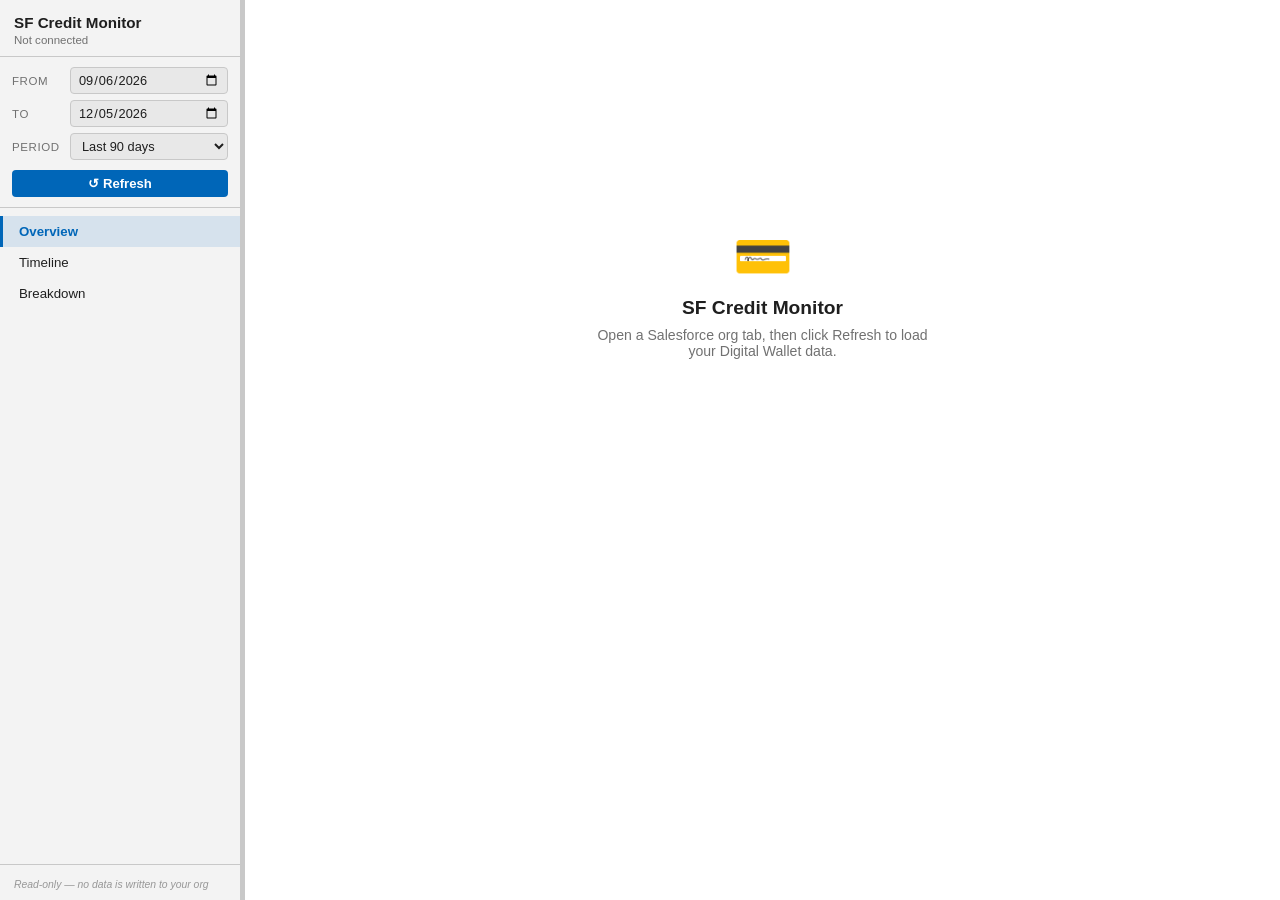
<file: newtab/index.html>
<!DOCTYPE html>
<html lang="en">
<head>
  <meta charset="UTF-8" />
  <meta name="viewport" content="width=device-width, initial-scale=1.0" />
  <title>SF Credit Monitor</title>
  <link rel="stylesheet" href="styles.css" />
</head>
<body>
  <div class="ext-layout">

    <!-- Sidebar -->
    <aside class="sidebar" id="sidebar">
      <div class="sidebar-header">
        <div class="sidebar-title">SF Credit Monitor</div>
        <div class="sidebar-org" id="sidebar-org">Not connected</div>
        <select id="org-switcher" class="org-switcher" style="display:none"></select>
      </div>

      <div class="sidebar-filters">
        <div class="filter-row">
          <label class="filter-label">From</label>
          <input type="date" id="filter-start" class="filter-input" />
        </div>
        <div class="filter-row">
          <label class="filter-label">To</label>
          <input type="date" id="filter-end" class="filter-input" />
        </div>
        <div class="filter-row">
          <label class="filter-label">Period</label>
          <select id="filter-period" class="filter-input">
            <option value="30">Last 30 days</option>
            <option value="60">Last 60 days</option>
            <option value="90" selected>Last 90 days</option>
            <option value="custom">Custom</option>
          </select>
        </div>
        <button class="btn-primary" id="btn-refresh">↺ Refresh</button>
      </div>

      <div class="sidebar-nav">
        <div class="nav-item active" data-section="overview">Overview</div>
        <div class="nav-item" data-section="timeline">Timeline</div>
        <div class="nav-item" data-section="breakdown">Breakdown</div>
      </div>

      <div class="sidebar-footer">
        <div class="sidebar-last-updated" id="sidebar-last-updated"></div>
        <div class="sidebar-readonly-note">Read-only — no data is written to your org</div>
      </div>
    </aside>

    <!-- Resizer -->
    <div id="sidebar-resizer" class="sidebar-resizer"></div>

    <!-- Main content -->
    <main class="main-content" id="main-content">

      <div id="main-empty" class="main-empty">
        <div class="empty-icon">💳</div>
        <h2>SF Credit Monitor</h2>
        <p>Open a Salesforce org tab, then click Refresh to load your Digital Wallet data.</p>
      </div>

      <div id="main-loading" class="main-loading" style="display:none;">
        <div class="spinner"></div>
        <p id="loading-msg">Loading…</p>
      </div>

      <div id="main-error" class="main-error" style="display:none;"></div>

      <div id="main-data" style="display:none;">

        <!-- Overview section -->
        <section id="section-overview" class="content-section">
          <div class="section-header">
            <h1 class="section-title">Consumption Cards</h1>
            <div class="section-meta" id="overview-meta"></div>
          </div>
          <div id="credit-cards-grid" class="credit-cards-grid"></div>
        </section>

        <!-- Timeline section -->
        <section id="section-timeline" class="content-section" style="display:none;">
          <div class="section-header">
            <h1 class="section-title">Consumption Timeline</h1>
            <div class="section-meta" id="timeline-meta"></div>
          </div>
          <div class="analysis-tabs">
            <button class="tab-btn active" data-tab="timeline-daily">Daily</button>
            <button class="tab-btn" data-tab="timeline-hourly">Hourly</button>
          </div>
          <div class="tab-panel active" id="tab-timeline-daily"></div>
          <div class="tab-panel" id="tab-timeline-hourly"></div>
        </section>

        <!-- Breakdown section -->
        <section id="section-breakdown" class="content-section" style="display:none;">
          <div class="section-header">
            <h1 class="section-title">Consumption by Type</h1>
            <div class="section-meta" id="breakdown-meta"></div>
          </div>
          <div class="analysis-tabs">
            <button class="tab-btn active" data-tab="breakdown-feature">By Feature</button>
            <button class="tab-btn" data-tab="breakdown-user">By User</button>
            <button class="tab-btn" data-tab="breakdown-type">By Type</button>
          </div>
          <div class="tab-panel active" id="tab-breakdown-feature"></div>
          <div class="tab-panel" id="tab-breakdown-user"></div>
          <div class="tab-panel" id="tab-breakdown-type"></div>
        </section>

      </div>
    </main>
  </div>

  <script src="main.js"></script>
  <script src="app.js"></script>
  <script src="resize.js"></script>
</body>
</html>
</file>
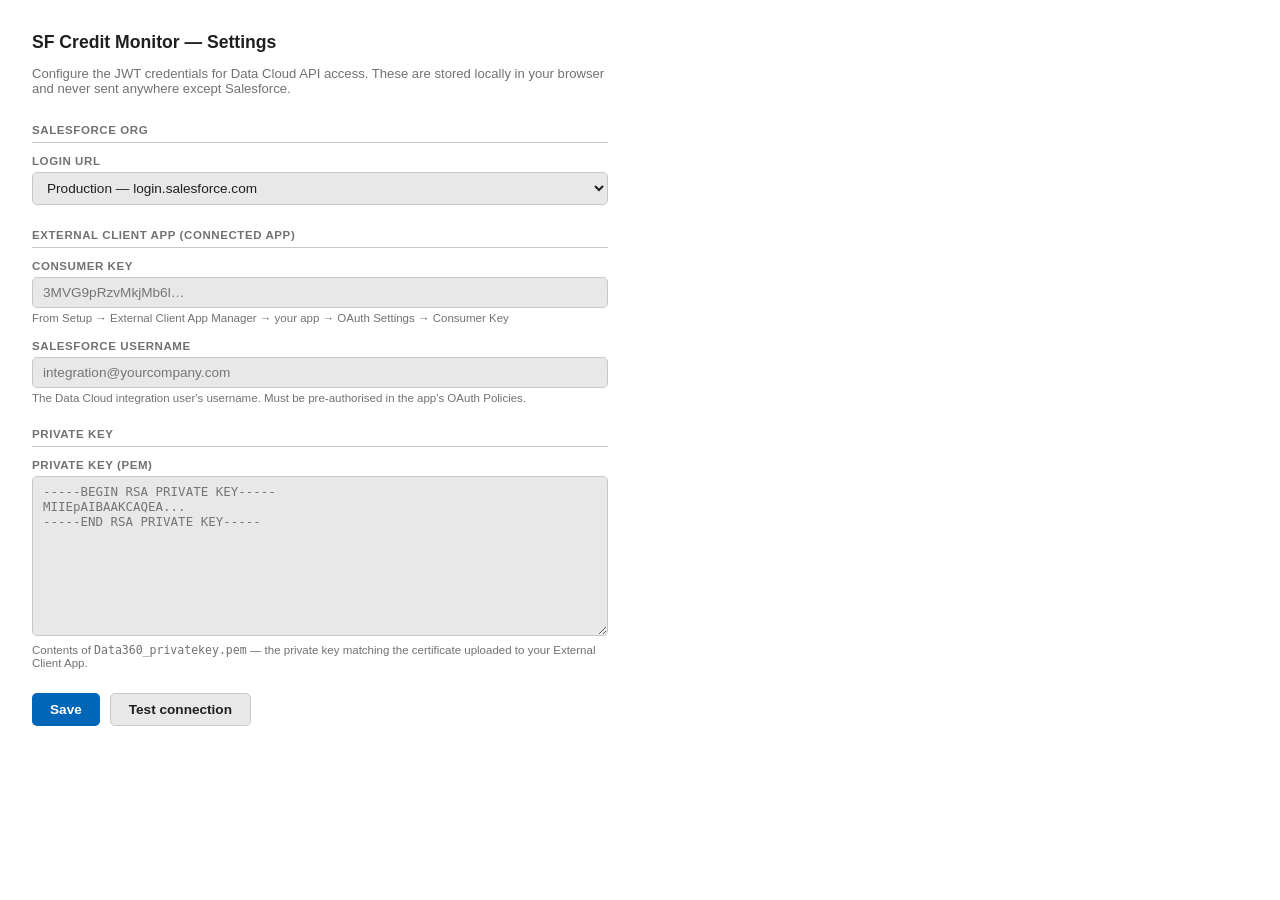
<file: options/index.html>
<!DOCTYPE html>
<html lang="en">
<head>
  <meta charset="UTF-8" />
  <title>SF Credit Monitor — Settings</title>
  <style>
    :root {
      --bg: #1e1e1e; --fg: #d4d4d4; --surface: #252526; --surface2: #2d2d2d;
      --border: #454545; --accent: #0e7afe; --accent-dark: #005fb8;
      --muted: #9d9d9d; --red: #f14c4c; --green: #23d18b;
    }
    @media (prefers-color-scheme: light) {
      :root { --bg:#fff; --fg:#1f1f1f; --surface:#f3f3f3; --surface2:#e8e8e8;
              --border:#c8c8c8; --accent:#0066b8; --accent-dark:#004e8c;
              --muted:#717171; --red:#cd3131; --green:#1a7a1a; }
    }
    * { box-sizing: border-box; }
    body { margin: 0; padding: 32px; background: var(--bg); color: var(--fg);
           font-family: 'Segoe UI', -apple-system, sans-serif; font-size: 14px;
           max-width: 640px; }
    h1 { font-size: 1.1rem; font-weight: 700; margin: 0 0 6px; }
    .subtitle { font-size: 0.82rem; color: var(--muted); margin-bottom: 28px; }
    .field { margin-bottom: 16px; }
    label { display: block; font-size: 0.72rem; font-weight: 700;
            text-transform: uppercase; letter-spacing: 0.05em;
            color: var(--muted); margin-bottom: 5px; }
    input, textarea, select {
      width: 100%; padding: 7px 10px; border-radius: 5px;
      border: 1px solid var(--border); background: var(--surface2);
      color: var(--fg); font-size: 0.85rem; font-family: inherit;
    }
    input:focus, textarea:focus, select:focus { outline: none; border-color: var(--accent); }
    textarea { min-height: 160px; font-family: 'Menlo','Consolas',monospace; font-size: 0.78rem; resize: vertical; }
    .hint { font-size: 0.72rem; color: var(--muted); margin-top: 4px; }
    .btn-row { display: flex; gap: 10px; margin-top: 24px; }
    button { padding: 8px 18px; border-radius: 5px; border: none; cursor: pointer;
             font-size: 0.85rem; font-weight: 600; font-family: inherit; }
    .btn-primary { background: var(--accent); color: #fff; }
    .btn-primary:hover { background: var(--accent-dark); }
    .btn-secondary { background: var(--surface2); color: var(--fg); border: 1px solid var(--border); }
    .btn-secondary:hover { background: var(--border); }
    #status { margin-top: 16px; padding: 10px 14px; border-radius: 6px;
              font-size: 0.83rem; display: none; }
    #status.ok  { background: color-mix(in srgb, var(--green) 12%, transparent); color: var(--green); }
    #status.err { background: color-mix(in srgb, var(--red) 12%, transparent); color: var(--red); }
    .section-title { font-size: 0.72rem; font-weight: 700; text-transform: uppercase;
                     letter-spacing: 0.05em; color: var(--muted); margin: 24px 0 12px;
                     padding-bottom: 6px; border-bottom: 1px solid var(--border); }
  </style>
</head>
<body>
  <h1>SF Credit Monitor — Settings</h1>
  <p class="subtitle">Configure the JWT credentials for Data Cloud API access. These are stored locally in your browser and never sent anywhere except Salesforce.</p>

  <div class="section-title">Salesforce Org</div>

  <div class="field">
    <label>Login URL</label>
    <select id="loginUrl">
      <option value="https://login.salesforce.com">Production — login.salesforce.com</option>
      <option value="https://test.salesforce.com">Sandbox — test.salesforce.com</option>
    </select>
  </div>

  <div class="section-title">External Client App (Connected App)</div>

  <div class="field">
    <label>Consumer Key</label>
    <input type="text" id="consumerKey" placeholder="3MVG9pRzvMkjMb6l…" autocomplete="off" spellcheck="false" />
    <p class="hint">From Setup → External Client App Manager → your app → OAuth Settings → Consumer Key</p>
  </div>

  <div class="field">
    <label>Salesforce Username</label>
    <input type="text" id="username" placeholder="integration@yourcompany.com" autocomplete="off" spellcheck="false" />
    <p class="hint">The Data Cloud integration user's username. Must be pre-authorised in the app's OAuth Policies.</p>
  </div>

  <div class="section-title">Private Key</div>

  <div class="field">
    <label>Private Key (PEM)</label>
    <textarea id="privateKey" placeholder="-----BEGIN RSA PRIVATE KEY-----&#10;MIIEpAIBAAKCAQEA...&#10;-----END RSA PRIVATE KEY-----"></textarea>
    <p class="hint">Contents of <code>Data360_privatekey.pem</code> — the private key matching the certificate uploaded to your External Client App.</p>
  </div>

  <div class="btn-row">
    <button class="btn-primary" id="btn-save">Save</button>
    <button class="btn-secondary" id="btn-test">Test connection</button>
  </div>

  <div id="status"></div>

  <script src="options.js"></script>
</body>
</html>
</file>
<file: newtab/styles.css>
/* ── Theme variables ──────────────────────────────────────────────────────── */
:root {
  --bg:          #1e1e1e;
  --fg:          #d4d4d4;
  --surface:     #252526;
  --surface2:    #2d2d2d;
  --border:      #454545;
  --hover:       rgba(255,255,255,0.08);
  --accent:      #0e7afe;
  --accent-dark: #005fb8;
  --muted:       #9d9d9d;
  --red:         #f14c4c;
  --green:       #23d18b;
  --amber:       #e8a020;
  --link:        #4a9eff;
}

@media (prefers-color-scheme: light) {
  :root {
    --bg:          #ffffff;
    --fg:          #1f1f1f;
    --surface:     #f3f3f3;
    --surface2:    #e8e8e8;
    --border:      #c8c8c8;
    --hover:       rgba(0,0,0,0.06);
    --accent:      #0066b8;
    --accent-dark: #004e8c;
    --muted:       #717171;
    --red:         #cd3131;
    --green:       #1a7a1a;
    --amber:       #a06000;
    --link:        #0066b8;
  }
}

* { box-sizing: border-box; }

body {
  margin: 0; padding: 0;
  background: var(--bg);
  color: var(--fg);
  font-family: 'Segoe WPC', 'Segoe UI', -apple-system, BlinkMacSystemFont, sans-serif;
  font-size: 14px;
  height: 100vh;
  overflow: hidden;
  color-scheme: light dark;
}

/* ── Layout ───────────────────────────────────────────────────────────────── */
.ext-layout { display: flex; height: 100vh; }

.sidebar {
  width: 240px;
  min-width: 180px;
  max-width: 400px;
  flex-shrink: 0;
  background: var(--surface);
  display: flex;
  flex-direction: column;
  overflow: hidden;
}

.sidebar-resizer {
  width: 5px;
  flex-shrink: 0;
  cursor: col-resize;
  background: var(--border);
  transition: background 0.15s;
}
.sidebar-resizer:hover { background: var(--accent); }

.main-content {
  flex: 1;
  min-width: 0;
  overflow-y: auto;
  padding: 24px 28px;
  background: var(--bg);
}

/* ── Sidebar header ───────────────────────────────────────────────────────── */
.sidebar-header {
  padding: 14px 14px 10px;
  border-bottom: 1px solid var(--border);
}

.sidebar-title {
  font-size: 0.95rem;
  font-weight: 700;
  color: var(--fg);
}

.sidebar-org {
  font-size: 0.72rem;
  color: var(--muted);
  margin-top: 3px;
  overflow: hidden;
  text-overflow: ellipsis;
  white-space: nowrap;
}

.org-switcher {
  width: 100%;
  margin-top: 6px;
  padding: 4px 6px;
  border-radius: 5px;
  border: 1px solid var(--border);
  background: var(--surface2);
  color: var(--fg);
  font-size: 0.75rem;
  font-family: inherit;
  cursor: pointer;
}
.org-switcher:focus { outline: none; border-color: var(--accent); }

/* ── Sidebar filters ──────────────────────────────────────────────────────── */
.sidebar-filters {
  padding: 10px 12px;
  border-bottom: 1px solid var(--border);
  display: flex;
  flex-direction: column;
  gap: 6px;
}

.filter-row {
  display: grid;
  grid-template-columns: 52px 1fr;
  align-items: center;
  gap: 6px;
}

.filter-label {
  font-size: 0.72rem;
  color: var(--muted);
  text-transform: uppercase;
  letter-spacing: 0.05em;
}

.filter-input {
  padding: 4px 7px;
  border-radius: 4px;
  border: 1px solid var(--border);
  background: var(--surface2);
  color: var(--fg);
  font-size: 0.8rem;
  font-family: inherit;
  width: 100%;
}
.filter-input:focus { outline: none; border-color: var(--accent); }

.btn-primary {
  margin-top: 4px;
  padding: 6px 12px;
  border-radius: 4px;
  border: none;
  background: var(--accent);
  color: #fff;
  font-size: 0.82rem;
  font-weight: 600;
  cursor: pointer;
  transition: background 0.12s;
  width: 100%;
  font-family: inherit;
}
.btn-primary:hover { background: var(--accent-dark); }

/* ── Sidebar nav ──────────────────────────────────────────────────────────── */
.sidebar-nav {
  padding: 8px 0;
  flex: 1;
}

.nav-item {
  padding: 8px 16px;
  font-size: 0.83rem;
  cursor: pointer;
  border-left: 3px solid transparent;
  transition: background 0.08s;
  color: var(--fg);
  user-select: none;
}
.nav-item:hover { background: var(--hover); }
.nav-item.active {
  background: color-mix(in srgb, var(--accent) 12%, transparent);
  border-left-color: var(--accent);
  color: var(--accent);
  font-weight: 600;
}

/* ── Sidebar footer ───────────────────────────────────────────────────────── */
.sidebar-footer {
  padding: 10px 14px;
  border-top: 1px solid var(--border);
}

.sidebar-last-updated {
  font-size: 0.68rem;
  color: var(--muted);
  margin-bottom: 4px;
}

.sidebar-readonly-note {
  font-size: 0.65rem;
  color: var(--muted);
  opacity: 0.7;
  font-style: italic;
}

/* ── Main states ──────────────────────────────────────────────────────────── */
.main-empty {
  display: flex;
  flex-direction: column;
  align-items: center;
  justify-content: center;
  height: 60vh;
  text-align: center;
  color: var(--muted);
}
.empty-icon { font-size: 3rem; margin-bottom: 12px; }
.main-empty h2 { margin: 0 0 8px; font-size: 1.2rem; color: var(--fg); }
.main-empty p { margin: 0; font-size: 0.88rem; max-width: 360px; }

.main-loading {
  display: flex;
  flex-direction: column;
  align-items: center;
  justify-content: center;
  height: 40vh;
  gap: 14px;
  color: var(--muted);
}

.spinner {
  width: 30px; height: 30px;
  border: 3px solid color-mix(in srgb, var(--accent) 30%, transparent);
  border-top-color: var(--accent);
  border-radius: 50%;
  animation: spin 0.7s linear infinite;
}
@keyframes spin { to { transform: rotate(360deg); } }

.main-error {
  padding: 16px 20px;
  background: color-mix(in srgb, var(--red) 12%, transparent);
  border-left: 4px solid var(--red);
  border-radius: 6px;
  font-size: 0.86rem;
  line-height: 1.5;
}

/* ── Section layout ───────────────────────────────────────────────────────── */
.content-section { max-width: 1200px; }

.section-header {
  display: flex;
  align-items: baseline;
  gap: 16px;
  margin-bottom: 20px;
  flex-wrap: wrap;
}

.section-title {
  margin: 0;
  font-size: 1.1rem;
  font-weight: 700;
  color: var(--fg);
}

.section-meta {
  font-size: 0.78rem;
  color: var(--muted);
}

/* ── Credit cards grid ────────────────────────────────────────────────────── */
.credit-cards-grid {
  display: grid;
  grid-template-columns: repeat(auto-fill, minmax(380px, 1fr));
  gap: 16px;
}

.credit-card {
  background: var(--surface);
  border: 1px solid var(--border);
  border-radius: 10px;
  padding: 18px 20px;
  display: flex;
  flex-direction: column;
  gap: 10px;
}

.credit-card-header {
  display: flex;
  align-items: center;
  gap: 10px;
}

.credit-card-name {
  font-size: 1rem;
  font-weight: 700;
  color: var(--fg);
}

.credit-badge {
  font-size: 0.68rem;
  font-weight: 600;
  padding: 2px 8px;
  border-radius: 10px;
  background: color-mix(in srgb, var(--border) 60%, transparent);
  color: var(--muted);
  border: 1px solid var(--border);
  white-space: nowrap;
}

.credit-card-consumption {
  display: flex;
  justify-content: space-between;
  align-items: baseline;
  font-size: 0.85rem;
}

.consumed-label { font-weight: 700; color: var(--fg); }
.remaining-label { color: var(--muted); }

.credit-progress-track {
  height: 8px;
  background: color-mix(in srgb, var(--border) 60%, transparent);
  border-radius: 4px;
  overflow: hidden;
}

.credit-progress-fill {
  height: 100%;
  border-radius: 4px;
  background: var(--accent);
  transition: width 0.4s;
}
.credit-progress-fill.pct-amber { background: var(--amber); }
.credit-progress-fill.pct-red   { background: var(--red); }

.credit-card-meta {
  display: grid;
  grid-template-columns: 1fr 1fr 1fr 1fr;
  gap: 8px;
  padding-top: 4px;
  border-top: 1px solid color-mix(in srgb, var(--border) 50%, transparent);
}

.credit-meta-item {}
.credit-meta-label {
  font-size: 0.68rem;
  color: var(--muted);
  text-transform: uppercase;
  letter-spacing: 0.04em;
  margin-bottom: 2px;
}
.credit-meta-value {
  font-size: 0.82rem;
  font-weight: 600;
  color: var(--fg);
}
.credit-meta-value.link {
  color: var(--link);
  cursor: default;
}

.credit-card-link {
  font-size: 0.78rem;
  color: var(--link);
  text-align: center;
  padding-top: 4px;
  cursor: pointer;
  opacity: 0.85;
  transition: opacity 0.1s;
}
.credit-card-link:hover { opacity: 1; }

/* ── Health summary bar ───────────────────────────────────────────────────── */
.health-bar {
  display: flex;
  gap: 12px;
  margin-bottom: 20px;
  flex-wrap: wrap;
}

.health-chip {
  display: flex;
  align-items: center;
  gap: 6px;
  padding: 5px 12px;
  border-radius: 20px;
  font-size: 0.78rem;
  font-weight: 600;
  border: 1px solid var(--border);
  background: var(--surface);
}
.health-chip .dot {
  width: 8px; height: 8px;
  border-radius: 50%;
  flex-shrink: 0;
}
.health-chip.green { border-color: color-mix(in srgb, var(--green) 40%, transparent); }
.health-chip.green .dot { background: var(--green); }
.health-chip.amber { border-color: color-mix(in srgb, var(--amber) 40%, transparent); }
.health-chip.amber .dot { background: var(--amber); }
.health-chip.red   { border-color: color-mix(in srgb, var(--red) 40%, transparent); }
.health-chip.red   .dot { background: var(--red); }

/* ── Tabs ─────────────────────────────────────────────────────────────────── */
.analysis-tabs {
  display: flex;
  gap: 2px;
  border-bottom: 2px solid var(--border);
  margin-bottom: 20px;
}

.tab-btn {
  background: none;
  border: none;
  border-bottom: 2px solid transparent;
  margin-bottom: -2px;
  padding: 7px 16px;
  font-size: 0.85rem;
  font-weight: 600;
  color: var(--muted);
  cursor: pointer;
  transition: color 0.12s, border-color 0.12s;
  border-radius: 4px 4px 0 0;
  font-family: inherit;
}
.tab-btn:hover { color: var(--fg); }
.tab-btn.active { color: var(--fg); border-bottom-color: var(--accent); }
.tab-panel { display: none; }
.tab-panel.active { display: block; }

/* ── Chart containers ─────────────────────────────────────────────────────── */
.chart-container {
  background: var(--surface);
  border: 1px solid var(--border);
  border-radius: 8px;
  padding: 16px 18px;
  margin-bottom: 16px;
  overflow-x: auto;
}

.chart-title {
  font-size: 0.72rem;
  font-weight: 700;
  text-transform: uppercase;
  letter-spacing: 0.06em;
  color: var(--muted);
  margin-bottom: 4px;
}

.chart-subtitle {
  font-size: 0.8rem;
  color: var(--fg);
  margin-bottom: 14px;
}

.chart-svg { display: block; overflow: visible; }
.chart-bar { cursor: pointer; transition: opacity 0.1s; }
.chart-bar:hover { opacity: 0.75; }
.chart-axis-label { font-size: 10px; fill: var(--muted); font-family: inherit; }
.chart-value-label { font-size: 10px; fill: var(--fg); font-family: inherit; }

/* ── Breakdown table ──────────────────────────────────────────────────────── */
.breakdown-table-wrap {
  border: 1px solid var(--border);
  border-radius: 8px;
  overflow: auto;
  max-height: calc(100vh - 260px);
}

.breakdown-table {
  width: 100%;
  border-collapse: collapse;
  font-size: 0.82rem;
}

.breakdown-table th {
  position: sticky;
  top: 0;
  background: var(--surface);
  padding: 8px 12px;
  text-align: left;
  font-size: 0.68rem;
  font-weight: 700;
  text-transform: uppercase;
  letter-spacing: 0.05em;
  color: var(--muted);
  border-bottom: 1px solid var(--border);
  white-space: nowrap;
  cursor: pointer;
  user-select: none;
}
.breakdown-table th:hover { background: var(--surface2); }
.breakdown-table th.sort-asc::after  { content: ' ↑'; color: var(--accent); }
.breakdown-table th.sort-desc::after { content: ' ↓'; color: var(--accent); }

.breakdown-table th.col-right,
.breakdown-table td.col-right { text-align: right; }

.breakdown-table td {
  padding: 6px 12px;
  border-bottom: 1px solid color-mix(in srgb, var(--border) 35%, transparent);
  color: var(--fg);
  font-variant-numeric: tabular-nums;
}
.breakdown-table tr:last-child td { border-bottom: none; }
.breakdown-table tr:hover td { background: var(--hover); }

/* Grouped rows — environment / type header rows */
.breakdown-table tr.row-group-l1 td {
  background: color-mix(in srgb, var(--border) 20%, transparent);
  font-weight: 700;
}
.breakdown-table tr.row-group-l2 td {
  background: color-mix(in srgb, var(--border) 10%, transparent);
  font-weight: 600;
}
.breakdown-table tr.row-leaf td {
  padding-left: 32px;
  color: var(--muted);
}

.indent-1 { padding-left: 20px !important; }
.indent-2 { padding-left: 36px !important; }

.num-value {
  font-family: 'Menlo', 'Consolas', monospace;
  font-size: 0.8rem;
}

.credits-consumed-value { color: var(--fg); font-weight: 600; }

/* ── Stat cards (used at top of timeline/breakdown) ──────────────────────── */
.stat-cards {
  display: grid;
  grid-template-columns: repeat(auto-fit, minmax(150px, 1fr));
  gap: 12px;
  margin-bottom: 20px;
}

.stat-card {
  background: var(--surface);
  border: 1px solid var(--border);
  border-radius: 8px;
  padding: 14px 16px;
}

.stat-card-label {
  font-size: 0.68rem;
  text-transform: uppercase;
  letter-spacing: 0.06em;
  color: var(--muted);
  margin-bottom: 6px;
}

.stat-card-value {
  font-size: 1.4rem;
  font-weight: 700;
  color: var(--fg);
  font-variant-numeric: tabular-nums;
}
.stat-card-value.green { color: var(--green); }
.stat-card-value.amber { color: var(--amber); }
.stat-card-value.red   { color: var(--red); }
</file>
